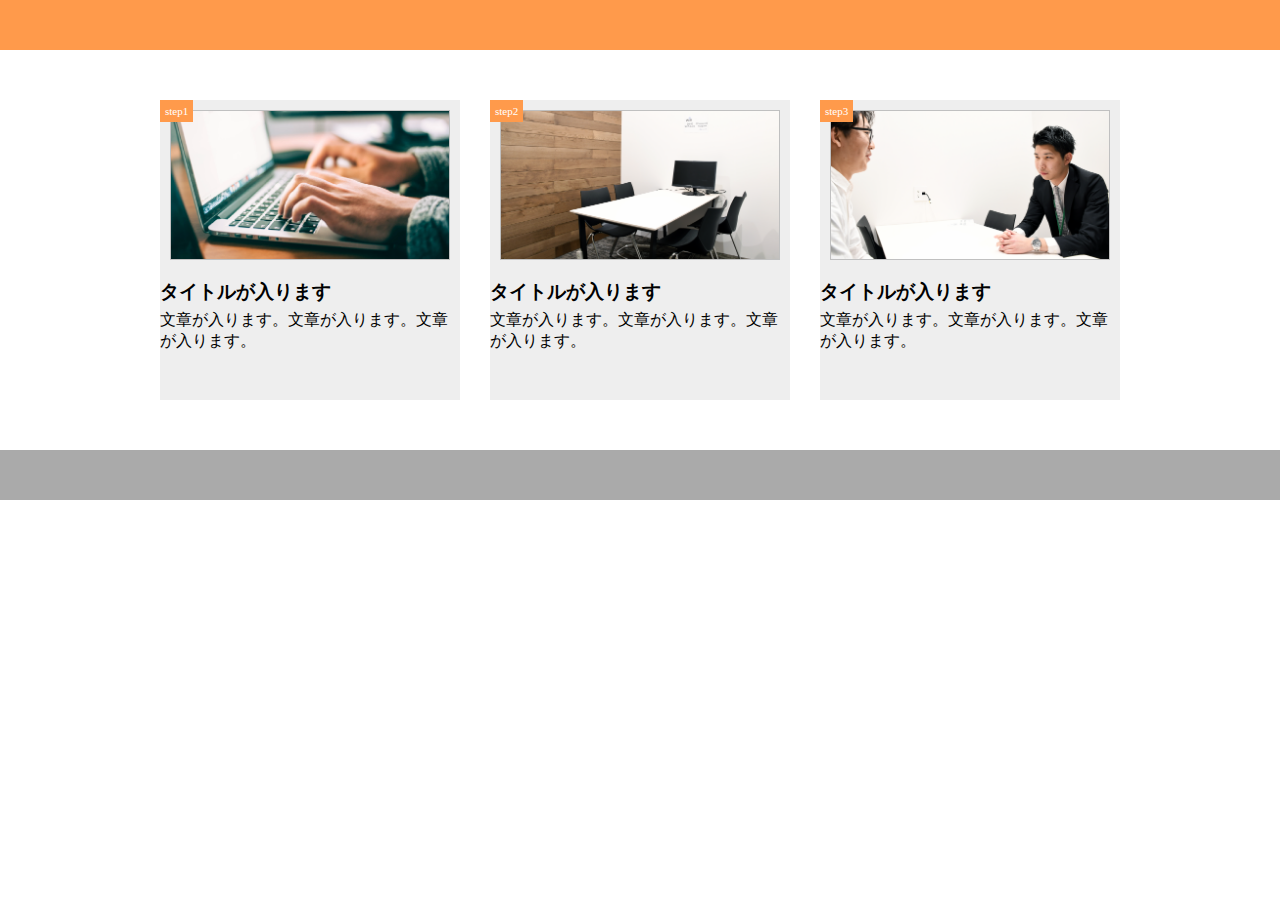
<file: index.html>
<!DOCTYPE html>
<html lang="ja">
  <head>
    <meta charset="UTF-8" />
    <!-- CSSファイルの読み込み -->
    <link rel="stylesheet" href="style.css" />
    <meta name="viewport" content="width=device-width,initial-scale=1.0">
    <title>...</title>
  </head>

  <body>
    <!-- header用のdiv -->
    <div class="header"></div>

    <!-- main用のdiv -->
    <div class="main">
      <div class="step">
        <span class="category">step1</span>
        <img  class="step-img1">
        <h3 class="title">タイトルが入ります</h3>
        <p>文章が入ります。文章が入ります。文章が入ります。</p>
      </div>

      <div class="step">
        <span class="category">step2</span>
        <img  class="step-img2">
        <h3 class="title">タイトルが入ります</h3>
        <p>文章が入ります。文章が入ります。文章が入ります。</p>
      </div>

      <div class="step">
        <span class="category">step3</span>
        <img  class="step-img3">
        <h3 class="title">タイトルが入ります</h3>
        <p>文章が入ります。文章が入ります。文章が入ります。</p>
      </div>
    </div>

    <!-- footer用のdiv -->
    <div class="footer"></div>

  </body>
</html>
</file>
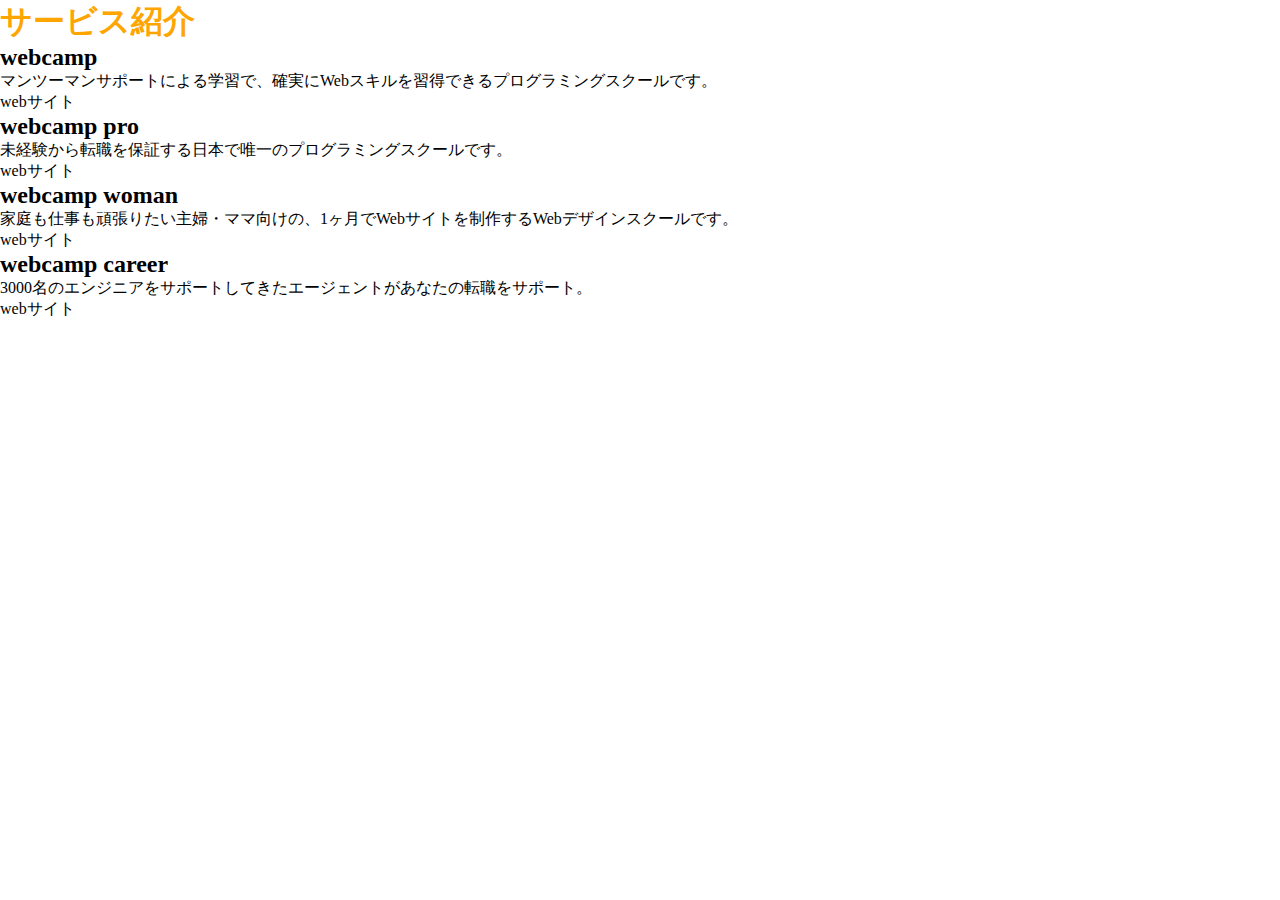
<file: hc_2.html>
<!DOCTYPE html>
<html lang="ja">
  <head>
    <meta charset="UTF-8" />
    <title>HTML・CSS-2</title>
    <link rel="stylesheet" href="style2.css" />
  </head>
  <body>
    <h1>サービス紹介</h1>

    <h2>webcamp</h2>
    <p>マンツーマンサポートによる学習で、確実にWebスキルを習得できるプログラミングスクールです。</p>
    <a >webサイト</a>

    <h2>webcamp pro</h2>
    <p>未経験から転職を保証する日本で唯一のプログラミングスクールです。</p>
    <a >webサイト</a>

    <h2>webcamp woman</h2>
    <p>家庭も仕事も頑張りたい主婦・ママ向けの、1ヶ月でWebサイトを制作するWebデザインスクールです。</p>
    <a >webサイト</a>

    <h2>webcamp career</h2>
    <p>3000名のエンジニアをサポートしてきたエージェントがあなたの転職をサポート。</p>
    <a >webサイト</a>
  </body>
</html>
</file>
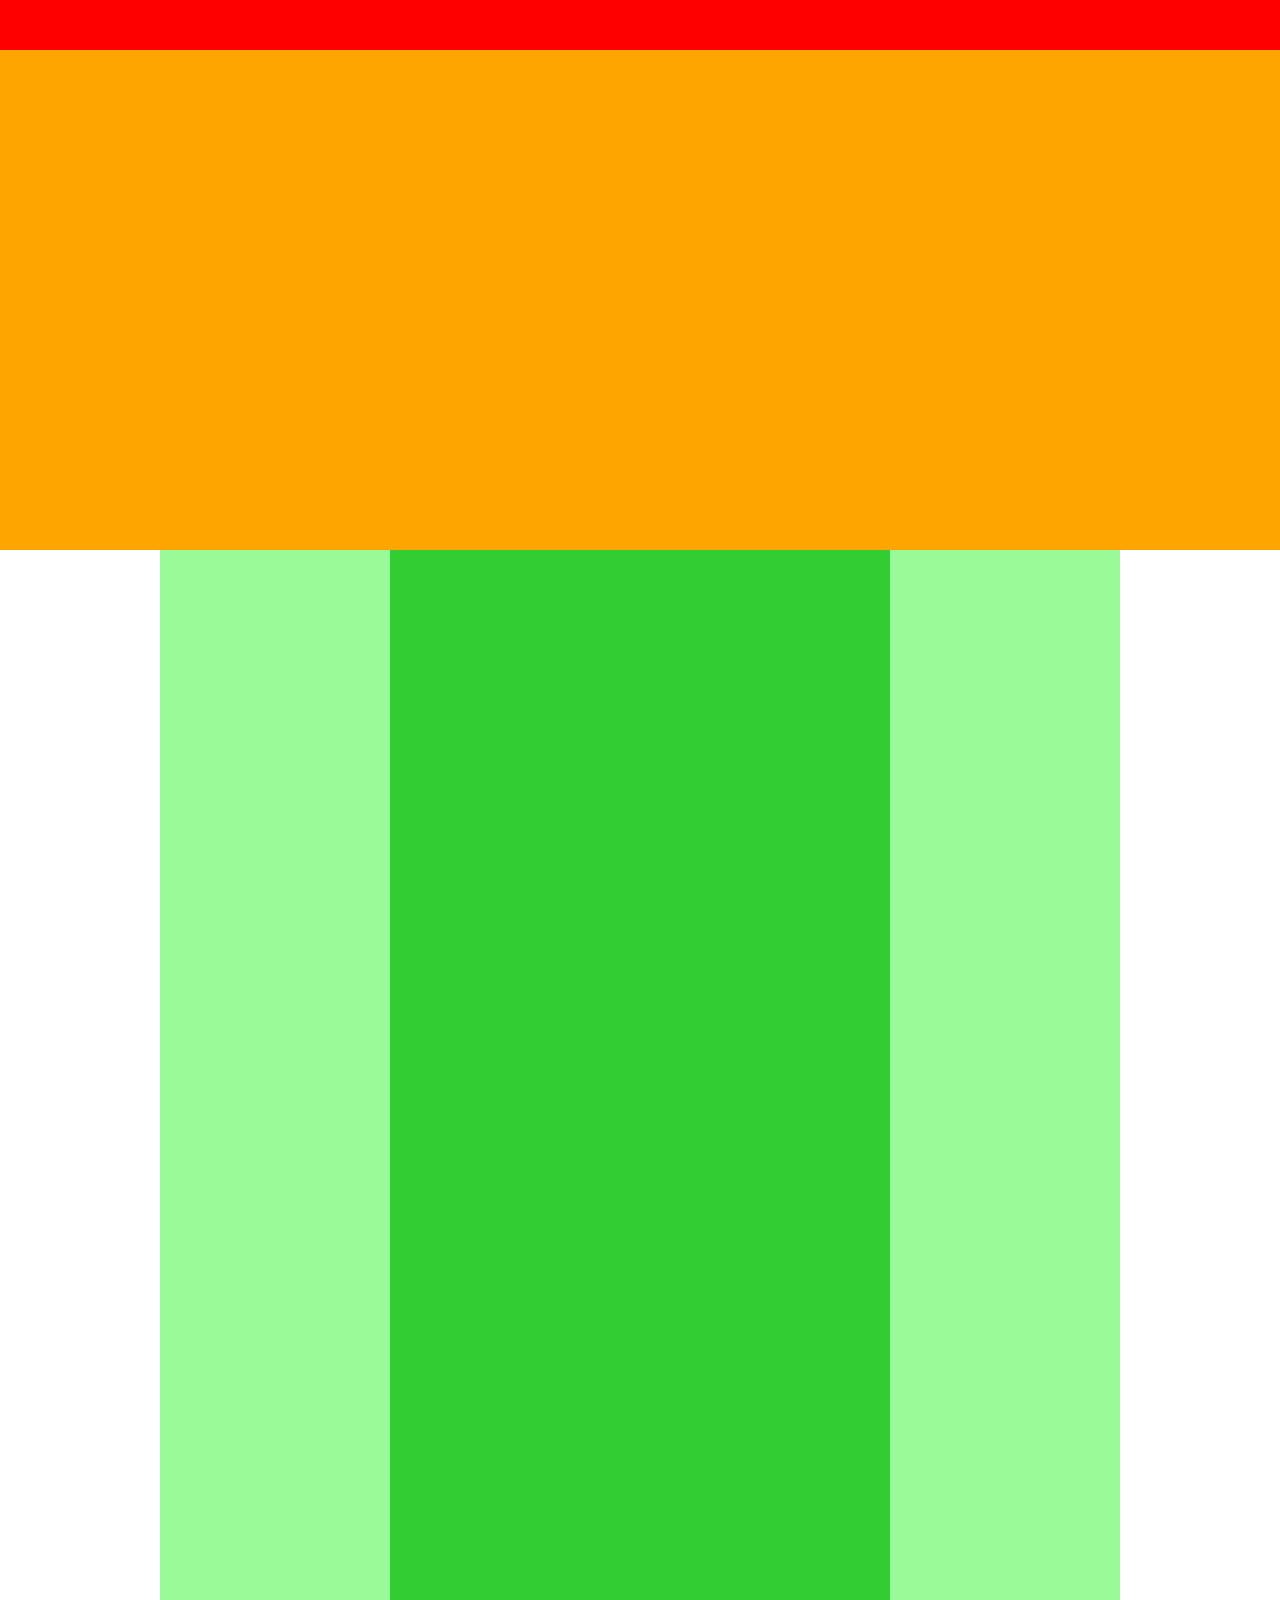
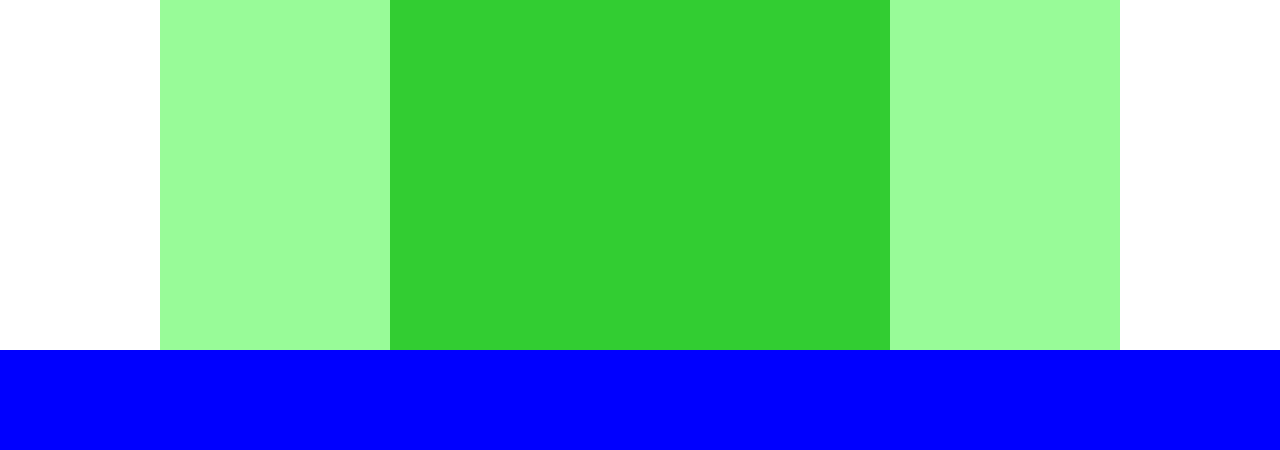
<file: hc_4.html>
<!DOCTYPE html>
<html lang="ja">
  <head>
    <meta charset="UTF-8" />
    <!-- CSSファイルの読み込み -->
    <link rel="stylesheet" href="style4.css" />
    <title>HTML・CSS-4</title>
  </head>

  <body>
    <!-- header用のdiv -->
    <div class="header">
    </div>

    <!-- main-visual用のdiv -->
    <div class="main-visual">
      <div class="main-visual-content"></div>
    </div>

    <!-- main用のdiv -->
    <div class="main">
      <div class="side-left"></div>
      <div class="blog"></div>
      <div class="side-right"></div>
    </div>

    <!-- footer用のdiv -->
    <div class="footer"></div>
  </body>
</html>
</file>
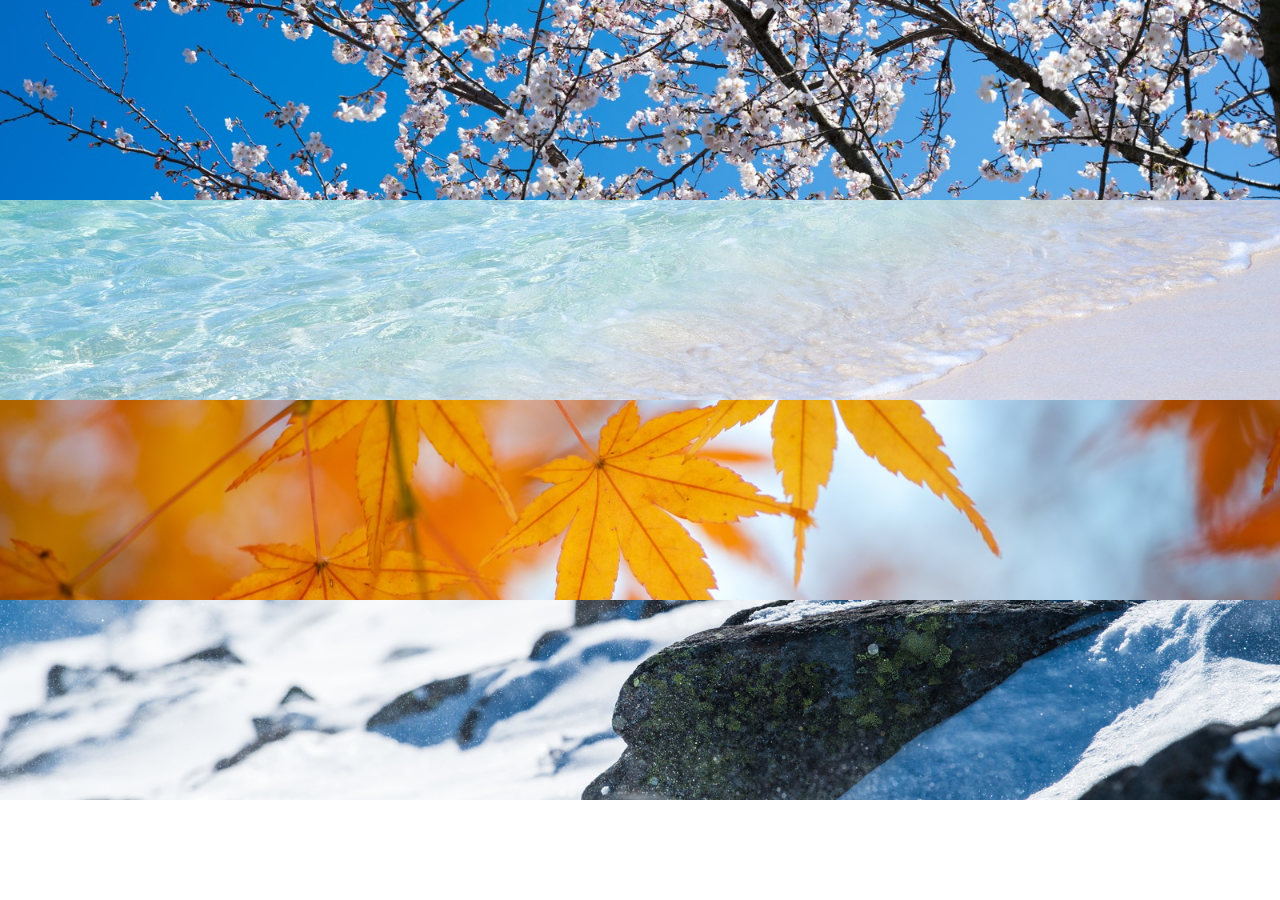
<file: hc_6.html>
<!DOCTYPE html>
<html lang="ja">
  <head>
    <meta charset="UTF-8" />
    <title>HTML・CSS-6</title>
    <link rel="stylesheet" href="style6.css" />
  </head>
  <body>
    <div class="box1"></div>

    <div class="box2"></div>

    <div class="box3"></div>

    <div class="box4"></div>
  </body>
</html>
</file>
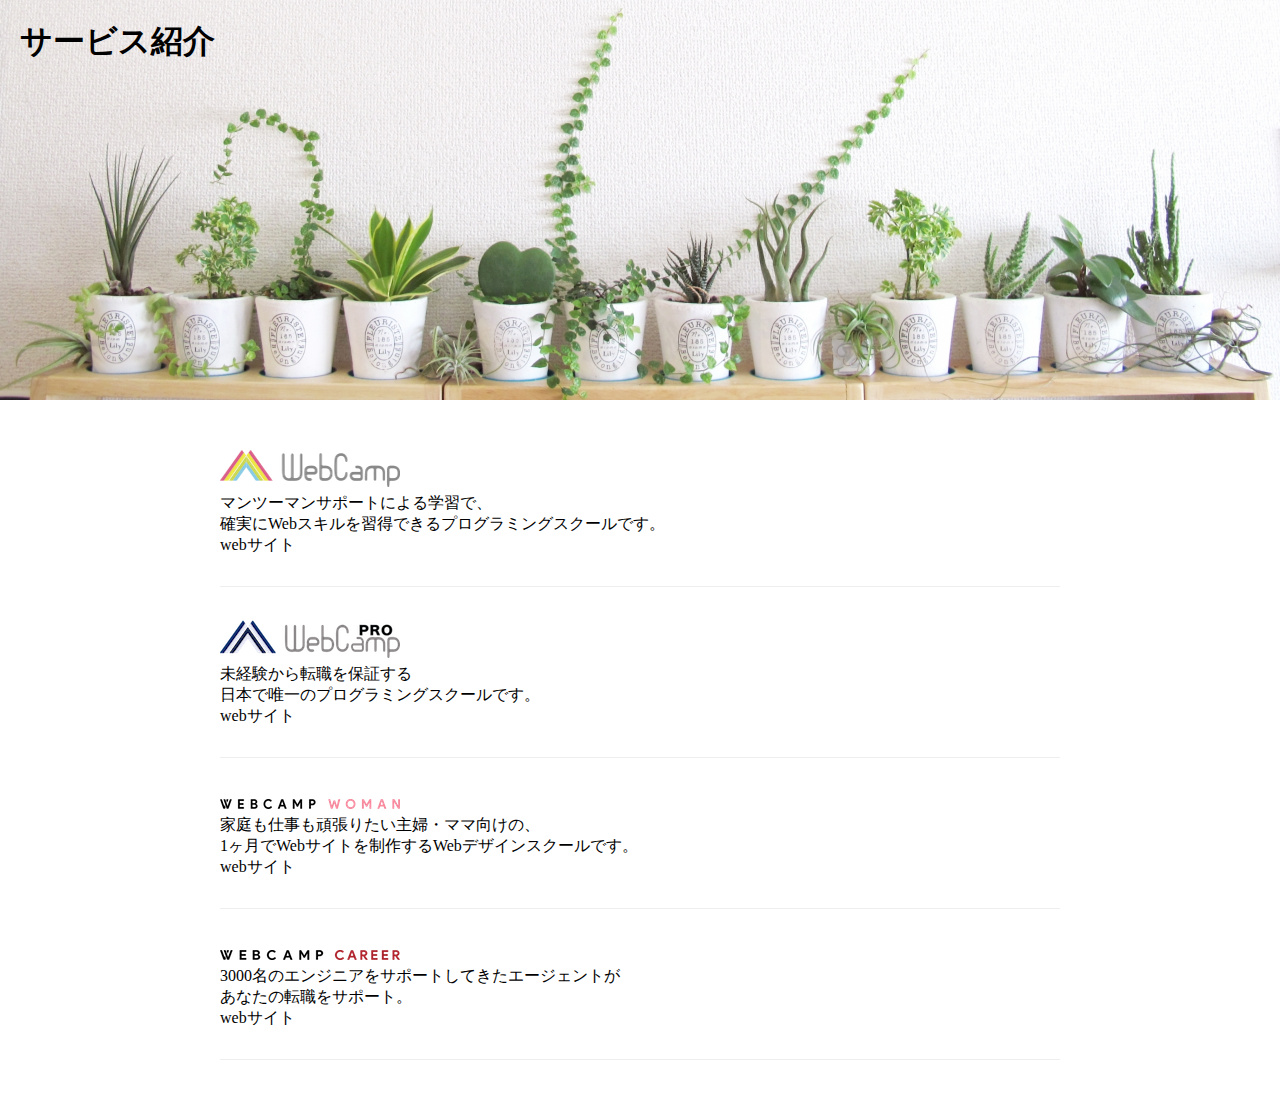
<file: hc_7.html>
<!DOCTYPE html>
<html lang="ja">
  <head>
    <meta charset="UTF-8" />
    <title>HTML・CSS-7</title>
    <link rel="stylesheet" href="style7.css" />
  </head>
  <body>
    <section class="main-visual">
      <h1 class="header">サービス紹介</h1>
    </section>
    <main>
      <section class="box1">
        <h2><img src="img7/wc-logo.png" alt="ロゴ" /></h2>
        <p>
          マンツーマンサポートによる学習で、<br />
          確実にWebスキルを習得できるプログラミングスクールです。
        </p>
        <a>webサイト</a>
      </section>

      <section class="box2">
        <h2><img src="img7/wcp-logo.png" alt="ロゴ" /></h2>
        <p>
          未経験から転職を保証する<br />
          日本で唯一のプログラミングスクールです。
        </p>
        <a>webサイト</a>
      </section>

      <section class="box3">
        <h2><img src="img7/wcw-logo.png" alt="ロゴ" /></h2>
        <p>
          家庭も仕事も頑張りたい主婦・ママ向けの、<br />
          1ヶ月でWebサイトを制作するWebデザインスクールです。
        </p>
        <a>webサイト</a>
      </section>

      <section class="box4">
        <h2><img src="img7/wcc-logo.png" alt="ロゴ" /></h2>
        <p>
          3000名のエンジニアをサポートしてきたエージェントが<br />
          あなたの転職をサポート。
        </p>
        <a>webサイト</a>
      </section>
    </main>
  </body>
</html>
</file>
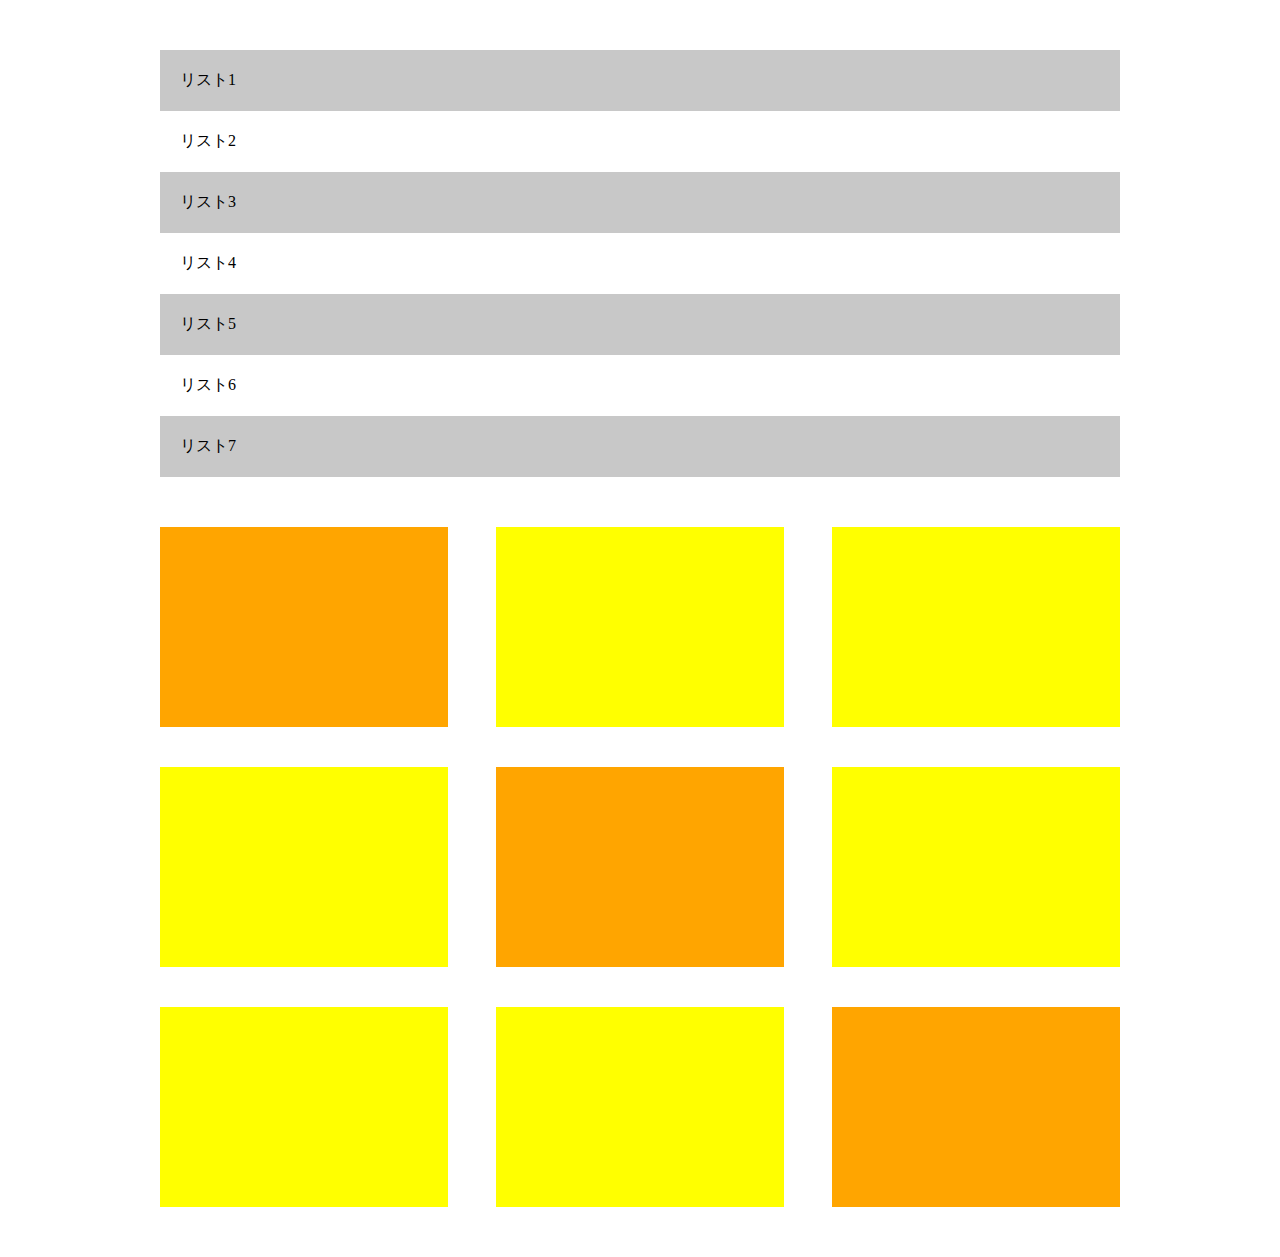
<file: hc_8.html>
<!DOCTYPE html>
<html lang="ja">
  <head>
    <meta charset="UTF-8" />
    <title>HTML・CSS-8</title>
    <link rel="stylesheet" href="style8.css" />
  </head>
  <body>
    <main>
      <ul class="list-item">
        <li class="list">リスト1</li>
        <li class="list">リスト2</li>
        <li class="list">リスト3</li>
        <li class="list">リスト4</li>
        <li class="list">リスト5</li>
        <li class="list">リスト6</li>
        <li class="list">リスト7</li>
      </ul>

      <div class="box-item">
        <div class="box"></div>
        <div class="box"></div>
        <div class="box"></div>
        <div class="box"></div>
        <div class="box"></div>
        <div class="box"></div>
        <div class="box"></div>
        <div class="box"></div>
        <div class="box"></div>
      </div>
    </main>
  </body>
</html>
</file>
<file: style.css>
* {
  margin: 0;
  padding: 0;
  box-sizing: border-box;
}

.header {
  width: 100%;
  height: 50px;
  background-color: #ff9a4b;
}

.main {
  width: 960px;
  display: flex;
  justify-content: center;
  margin: 0 auto;
  margin-top: 50px;
}

.main > div {
  width: 300px;
  height: 300px;
  margin-right: 15px;
  margin-left: 15px;
  background-color: #eeeeee;
}

.step {
  width: 100%;
}

.step-img1 {
  width: 280px;
  height: 150px;
  background-image: url(img/flow01.png);
  background-position: bottom;
  background-size: cover;
  margin: 10px 10px 0;
}

.step-img2 {
  width: 280px;
  height: 150px;
  background-image: url(img/flow02.png);
  background-position: bottom;
  background-size: cover;
  margin: 10px 10px 0;
}

.step-img3 {
  width: 280px;
  height: 150px;
  background-image: url(img/flow03.png);
  background-position: bottom;
  background-size: cover;
  margin: 10px 10px 0;
}

.category {
  display: inline-block;
  padding: 5px 5px;
  background-color: #ff9a4b;
  color: #fff;
  font-size: 11px;
  position: absolute;
}

.title {
  margin: 15px 0 5px;
}

.footer {
  width: 100%;
  height: 50px;
  margin-top: 50px;
  background-color: #aaaaaa;
}

@media screen and (max-width: 767px) {
  .header {
    width: 100%;
  }

  .main {
    width: 100%;
    display: block;
    flex-wrap: wrap;
  }

  .main > div {
    width: 90%;
    justify-content: center;
    margin: 0 auto;
    margin-bottom: 20px;
    margin-top: 20px;
  }

  .step {
    width: 100%;
    margin: 0 auto;
    padding: 10px;
    justify-content: center;
  }

  .step-img1 {
    width: 100%;
    margin: 0;
  }

  .step-img2 {
    width: 100%;
    margin: 0;
  }

  .step-img3 {
    width: 100%;
    margin: 0;
  }
}
</file>
<file: style2.css>
* {
  margin: 0;
  padding: 0;
  box-sizing: border-box;
}

h1 {
  color: orange;
}
</file>
<file: style4.css>
* {
  margin: 0;
  padding: 0;
  box-sizing: border-box;
}

.header {
  width: 100%;
  height: 50px;
  background-color: red;
}

.main-visual {
  width: 100%;
  height: 500px;
  background-color: orange;
}

.main {
  width: 960px;
  display: flex;
  justify-content: center;
  margin: 0 auto;
}

.side-left {
  width: 230px;
  height: 1400px;
  background-color: palegreen;
}

.blog {
  width: 500px;
  height: 1400px;
  background-color: limegreen;
}

.side-right {
  width: 230px;
  height: 1400px;
  background-color: palegreen;
}

.footer {
  width: 100%;
  height: 100px;
  background-color: blue;
}
</file>
<file: style6.css>
* {
  margin: 0;
  padding: 0;
  box-sizing: border-box;
}

.box1 {
  height: 200px;
  background-image: url(img6/box1.jpg);
  background-size: cover;
  background-position: center;
}

.box2 {
  height: 200px;
  background-image: url(img6/box2.jpg);
  background-size: cover;
  background-position: center;
}

.box3 {
  height: 200px;
  background-image: url(img6/box3.jpg);
  background-size: cover;
  background-position: center;
}

.box4 {
  height: 200px;
  background-image: url(img6/box4.jpg);
  background-size: cover;
  background-position: center;
}
</file>
<file: style7.css>
* {
  margin: 0;
  padding: 0;
  box-sizing: border-box;
}

.main-visual {
  height: 400px;
  width: 100%;
  background-image: url(img7/mv.jpg);
  background-size: cover;
  background-position: bottom;
}

.header {
  padding: 20px;
}

main {
  width: 840px;
  margin: 50px auto;
}

.box1 {
  margin-bottom: 30px;
  border-bottom: 1px solid #eeeeee;
  padding-bottom: 30px;
}

.box2 {
  margin-bottom: 30px;
  border-bottom: 1px solid #eeeeee;
  padding-bottom: 30px;
}

.box3 {
  margin-bottom: 30px;
  border-bottom: 1px solid #eeeeee;
  padding-bottom: 30px;
}

.box4 {
  border-bottom: 1px solid #eeeeee;
  padding-bottom: 30px;
}
</file>
<file: style8.css>
* {
  margin: 0;
  padding: 0;
  box-sizing: border-box;
}

main {
  width: 960px;
  margin: 50px auto;
}

.list-item {
  margin-bottom: 50px;
}

.list {
  padding: 20px;
  list-style: none;
}

.list:nth-child(odd) {
  background-color: rgb(200, 200, 200);
}

.box-item {
  display: flex;
  flex-wrap: wrap;
}

.box {
  background-color: yellow;
  width: 30%;
  height: 200px;
  margin-right: 5%;
  margin-bottom: 40px;
}

.box:first-child,
.box:nth-child(5),
.box:last-child {
  background-color: orange;
}

.box:nth-child(3n) {
  margin-right: 0;
}

.box:nth-last-child(-n + 3) {
  margin-bottom: 0;
}
</file>
